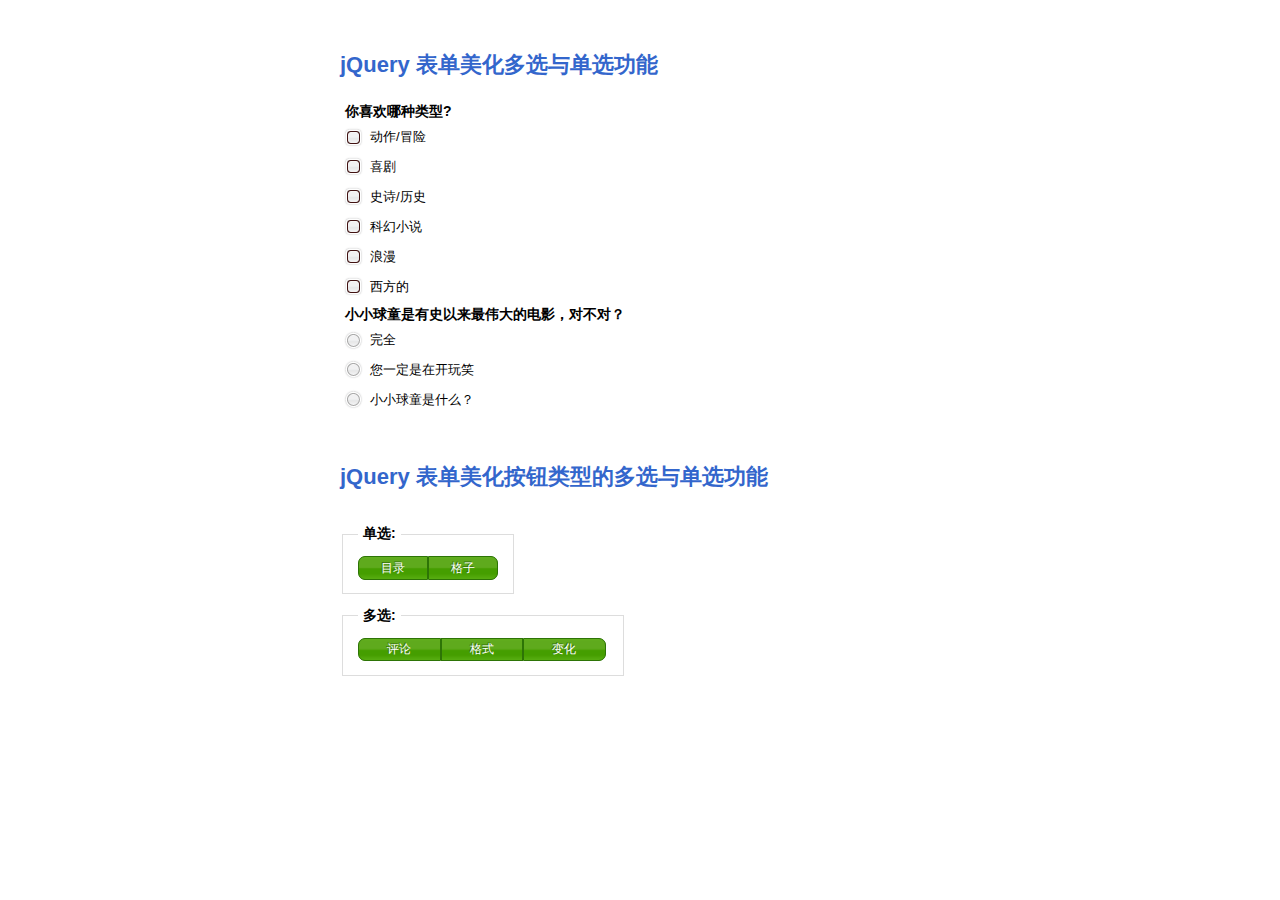
<file: ICheckSef/index.html>
﻿<!DOCTYPE html PUBLIC "-//W3C//DTD XHTML 1.0 Transitional//EN" "http://www.w3.org/TR/xhtml1/DTD/xhtml1-transitional.dtd">
<html xmlns="http://www.w3.org/1999/xhtml">
<head>
	<meta http-equiv="Content-Type" content="text/html; charset=utf-8" />
	<title>jQuery表单美化定制单选按钮与复选框美化特效</title>
	<meta name="description" content="jquery表单美化自定义定制单选按钮美化与复选框美化，可自定义定制jQuery表单美化插件。" />
	<link rel="stylesheet" type="text/css" href="css/base.css">
	<script type="text/javascript" src="js/jquery-1.11.0.min.js"></script>
	<script type="text/javascript" src="js/custominput.js"></script>
	<script type="text/javascript">
$(function(){
	
	$('input').customInput();
	
	$('.toggle').each(function(){
		$('div:first',this).addClass('first');
		$('div:last',this).addClass('last');	
	}); 
});
</script>
</head>

<body>

	<div class="demo">

		<style type="text/css"></style>
		<h3>jQuery 表单美化多选与单选功能</h3>
		<form action="#" method="post">
			<legend>你喜欢哪种类型?</legend>
			<input type="checkbox" name="genre" id="action" value="action" />
			<label for="action">动作/冒险</label>

			<input type="checkbox" name="genre" id="comedy" value="comedy" />
			<label for="comedy">喜剧</label>

			<input type="checkbox" name="genre" id="check-3" value="epic" />
			<label for="check-3">史诗/历史</label>

			<input type="checkbox" name="genre" id="science" value="science" />
			<label for="science">科幻小说</label>

			<input type="checkbox" name="genre" id="romance" value="romance" />
			<label for="romance">浪漫</label>

			<input type="checkbox" name="genre" id="western" value="western" />
			<label for="western">西方的</label>

			<legend>小小球童是有史以来最伟大的电影，对不对？</legend>
			<input type="radio" name="opinions" id="totally" value="totally" />
			<label for="totally">完全</label>

			<input type="radio" name="opinions" id="no-way" value="no-way" />
			<label for="no-way">您一定是在开玩笑</label>

			<input type="radio" name="opinions" id="whats-caddyshack" value="whats-caddyshack" />
			<label for="whats-caddyshack">小小球童是什么？</label>
		</form>

		<style type="text/css"></style>
		<h3>jQuery 表单美化按钮类型的多选与单选功能</h3>
		<form action="#" method="post">
			<fieldset id="view" class="toggle" style="float:left;">
				<legend>单选:</legend>
				<input type="radio" name="view" id="view-list" value="list" />
				<label for="view-list">目录</label>
				<input type="radio" name="view" id="view-grid" value="grid" />
				<label for="view-grid">格子</label>
			</fieldset>

			<fieldset id="show" class="toggle">
				<legend>多选:</legend>
				<input type="checkbox" name="show" id="show-comments" value="comments" />
				<label for="show-comments">评论</label>
				<input type="checkbox" name="show" id="show-formatting" value="formatting" />
				<label for="show-formatting">格式</label>
				<input type="checkbox" name="show" id="show-changes" value="changes" />
				<label for="show-changes">变化</label>
			</fieldset>

		</form>

	</div>

</body>
</html>
</file>
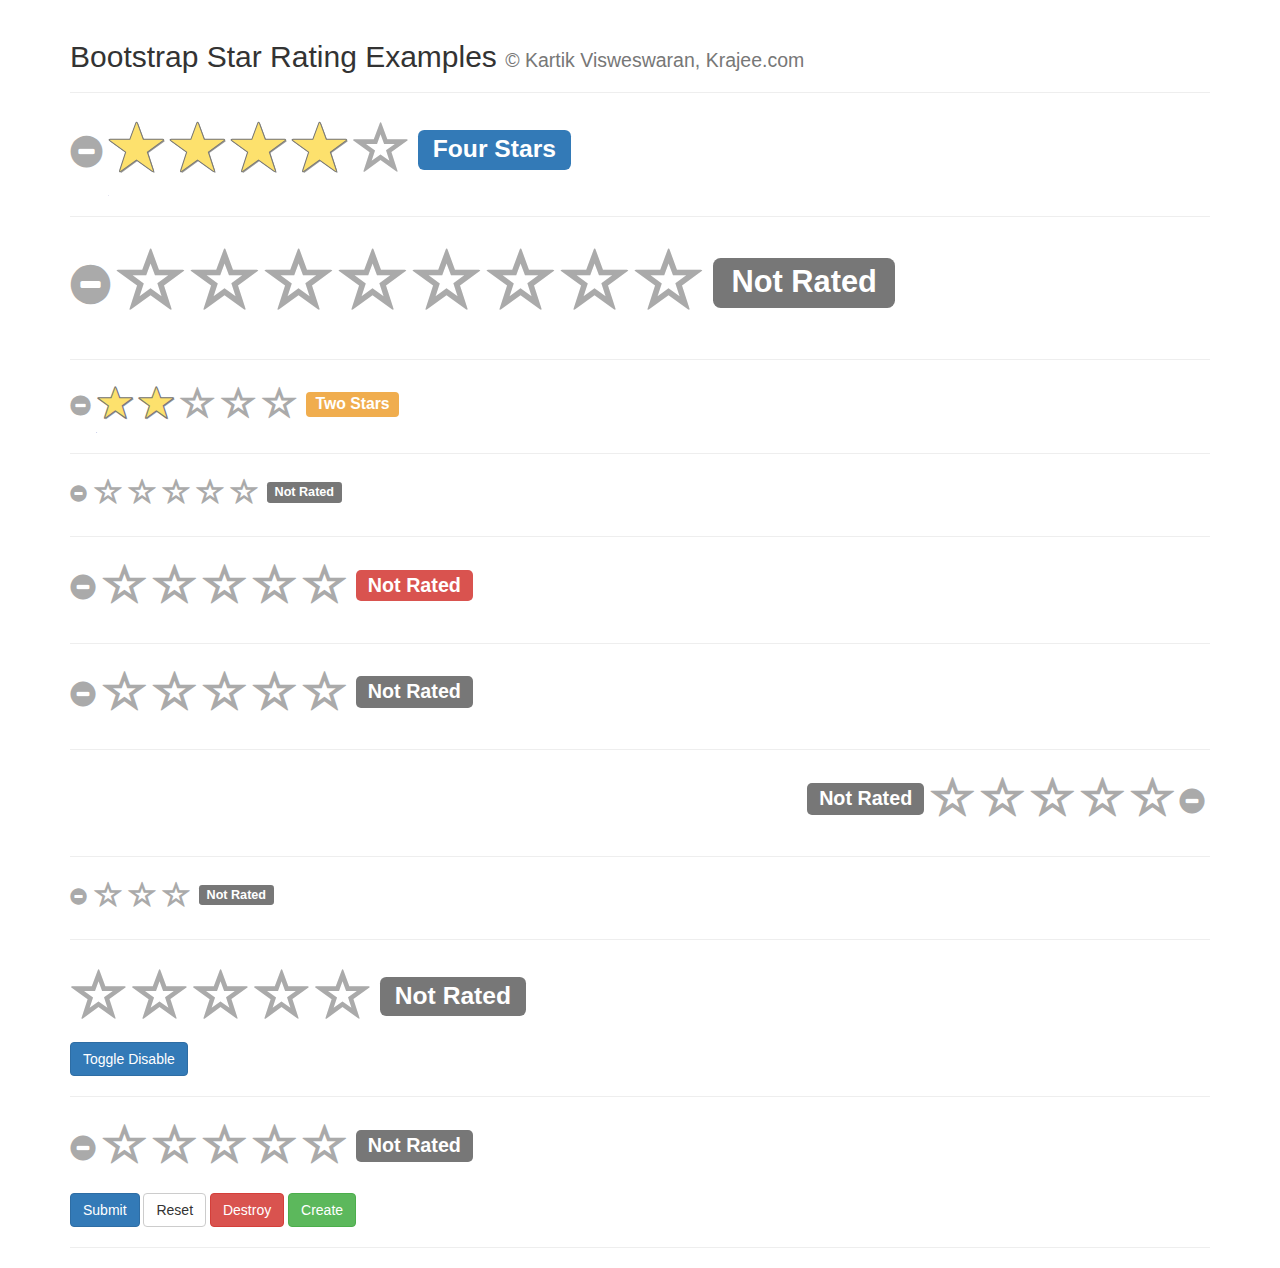
<file: star/index.html>
﻿<!DOCTYPE html>
<html lang="en">
<head>
    <meta charset="UTF-8"/>
    <title>Krajee JQuery Plugins - &copy; Kartik</title>
	
    <link rel="stylesheet" type="text/css" href="css/bootstrap.css">
    <link rel="stylesheet" href="css/font-awesome.min.css">
	
	
    <link href="css/star-rating.css" media="all" rel="stylesheet" type="text/css"/>
	
    <!--suppress JSUnresolvedLibraryURL -->
    <script src="js/jquery.min.js" type="text/javascript"></script>
    <script src="js/star-rating.js" type="text/javascript"></script>
	
<body>
<div class="container">
    <div class="page-header">
        <h2>Bootstrap Star Rating Examples
            <small>&copy; Kartik Visweswaran, Krajee.com</small>
        </h2>
    </div>

    <form>
        <input id="input-21b" value="4" type="text" class="rating" data-min=0 data-max=5 data-step=0.2 data-size="lg"
               required title="">
        <div class="clearfix"></div>
        <hr>
        <input required id="input-21c" value="" type="text" title="">
        <div class="clearfix"></div>
        <hr>
        <input id="input-21d" value="2" type="text" class="rating" data-min=0 data-max=5 data-step=0.5 data-size="sm"
               title="">
        <hr>
        <input id="input-21e" value="0" type="text" class="rating" data-min=0 data-max=5 data-step=0.5 data-size="xs"
               title="">
        <hr>
        <input id="input-21f" value="0" type="text" data-min=0 data-max=5 data-step=0.1 data-size="md" title="">
        <hr>
        <input id="input-2ba" type="text" class="rating" data-min="0" data-max="5" data-step="0.5" data-stars=5
               data-symbol="&#xe005;" data-default-caption="{rating} hearts" data-star-captions="{}" title="">
        <hr>
        <input id="input-22" value="0" type="text" class="rating" data-min=0 data-max=5 data-step=0.5 data-rtl=1
               data-container-class='text-right' data-glyphicon=0 title="">
        <div class="clearfix"></div>
        <hr>
        <input required class="rb-rating" type="text" value="" title="">
        <hr>
        <input id="rating-input" type="text" title=""/>
        <button id="btn-rating-input" type="button" class="btn btn-primary">Toggle Disable</button>
        <hr>
        <input id="kartik" class="rating" data-stars="5" data-step="0.1" title=""/>
        <div class="form-group" style="margin-top:10px">
            <button type="submit" class="btn btn-primary">Submit</button>
            <button type="reset" class="btn btn-default">Reset</button>
            <button type="button" class="btn btn-danger">Destroy</button>
            <button type="button" class="btn btn-success">Create</button>
        </div>
    </form>
    <hr>
    <script>
        jQuery(document).ready(function () {
            $("#input-21f").rating({
                starCaptions: function (val) {
                    if (val < 3) {
                        return val;
                    } else {
                        return 'high';
                    }
                },
                starCaptionClasses: function (val) {
                    if (val < 3) {
                        return 'label label-danger';
                    } else {
                        return 'label label-success';
                    }
                },
                hoverOnClear: false
            });
            var $inp = $('#rating-input');

            $inp.rating({
                min: 0,
                max: 5,
                step: 1,
                size: 'lg',
                showClear: false
            });

            $('#btn-rating-input').on('click', function () {
                $inp.rating('refresh', {
                    showClear: true,
                    disabled: !$inp.attr('disabled')
                });
            });


            $('.btn-danger').on('click', function () {
                $("#kartik").rating('destroy');
            });

            $('.btn-success').on('click', function () {
                $("#kartik").rating('create');
            });

            $inp.on('rating.change', function () {
                alert($('#rating-input').val());
            });


            $('.rb-rating').rating({
                'showCaption': true,
                'stars': '3',
                'min': '0',
                'max': '3',
                'step': '1',
                'size': 'xs',
                'starCaptions': {0: 'status:nix', 1: 'status:wackelt', 2: 'status:geht', 3: 'status:laeuft'}
            });
            $("#input-21c").rating({
                min: 0, max: 8, step: 0.5, size: "xl", stars: "8"
            });
        });
    </script>
</div>
</body>
</html>
</file>
<file: ICheckSef/css/base.css>
﻿
/* page styles */
body{font-family:"Segoe UI", Frutiger,Tahoma,Helvetica,"Helvetica Neue", Arial, sans-serif;font-size:62.5%;}
fieldset{margin-top:1em;margin-bottom:1em;border:1px solid #ddd;padding:1em 15px;}
legend{font-weight:bold;font-size:1.4em; font-weight:bold; padding:.2em 5px;}
label{margin-right:1.2em;}
.demo{margin:0 auto;width:600px;}
.demo h3{margin:50px 0 20px 0;font-size:22px;color:#3366cc;}
/* ----- Custom checkboxes, radios ----- */
/*	wrapper divs */
.custom-checkbox,.custom-radio{position:relative;}
/* input, label positioning */
.custom-checkbox input{position:absolute;left:2px;top:2px;margin:0;}
.custom-checkbox label{display:block;position:relative;font-size:1.3em;padding-right:1em;line-height:1;padding:.5em 0 .5em 30px;margin:0 0 .3em;cursor:pointer;}
/* states */
.custom-checkbox label{background:url(../cssimg/checkbox.gif) no-repeat;}
.custom-radio label{background:url(../cssimg/radiobutton.gif) no-repeat;}
.custom-checkbox label,.custom-radio label{background-position:-10px -14px;}
.custom-checkbox label.hover,.custom-checkbox label.focus,.custom-radio label.hover,.custom-radio label.focus{background-position:-10px -114px;}
.custom-checkbox label.checked,.custom-radio label.checked{background-position:-10px -214px;}
.custom-checkbox label.checkedHover,.custom-checkbox label.checkedFocus{background-position:-10px -314px;}
.custom-checkbox label.focus,.custom-radio label.focus{outline:1px dotted #ccc;}
/* input, label positioning */
.custom-radio input{position:absolute;left:2px;top:2px;margin:0;}
.custom-radio label{display:block;position:relative;font-size:1.3em;padding-right:1em;line-height:1;padding:.5em 0 .5em 30px;margin:0 0 .3em;cursor:pointer;}
/* ---- toggle button examples ---- */
#view{width:140px;display: block;}
#view .custom-checkbox,#view .custom-radio{width:50%;float:left;}
#show{width:250px;display: block;clear: left;}
#show .custom-checkbox,#show .custom-radio{width:33%;float:left;}
.toggle label{border-collapse:collapse;}
.toggle .custom-checkbox label,.toggle .custom-radio label{padding:.4em 1em;border:1px solid #aaa;background-color:#eee;text-align:center;cursor:pointer;font-size:1.2em;width:auto;overflow:visible;background:#459e00 url(../cssimg/button-green.gif) no-repeat left center;color:#fff;border-color:#2d7406;text-shadow:-1px -1px 0 #37730e;}
.toggle .custom-checkbox label.hover,.toggle .custom-checkbox label.focus,.toggle .custom-radio label.hover,.toggle .custom-radio label.focus{background-position: right center;border-color:#205b00;}
.toggle .custom-checkbox label.checked,.toggle .custom-radio label.checked,.toggle .custom-checkbox label.checkedHover,.toggle .custom-checkbox label.checkedFocus{background:#2d7406;border-color:#2d7406;}
.toggle .first label{-moz-border-radius-bottomleft:7px;-webkit-border-bottom-left-radius:7px;border-bottom-left-radius:7px;-moz-border-radius-topleft:7px;-webkit-border-top-left-radius:7px;border-top-left-radius:7px;}
.toggle .last label{-moz-border-radius-bottomright:7px;-webkit-border-bottom-right-radius:7px;border-bottom-right-radius:7px;-moz-border-radius-topright:7px;-webkit-border-top-right-radius:7px;border-top-right-radius:7px;}
</file>
<file: star/css/star-rating.css>
﻿/*!
 * bootstrap-star-rating v4.0.2
 * http://plugins.krajee.com/star-rating
 *
 * Author: Kartik Visweswaran
 * Copyright: 2013 - 2017, Kartik Visweswaran, Krajee.com
 *
 * Licensed under the BSD 3-Clause
 * https://github.com/kartik-v/bootstrap-star-rating/blob/master/LICENSE.md
 */
.rating-loading {
    width: 25px;
    height: 25px;
    font-size: 0;
    color: #fff;
    background: transparent url('../cssimg/loading.gif') top left no-repeat;
    border: none;
}

/*
 * Stars & Input
 */
.rating-container .rating-stars {
    position: relative;
    cursor: pointer;
    vertical-align: middle;
    display: inline-block;
    overflow: hidden;
    white-space: nowrap;
}

.rating-container .rating-input {
    position: absolute;
    cursor: pointer;
    width: 100%;
    height: 1px;
    bottom: 0;
    left: 0;
    font-size: 1px;
    border: none;
    background: none;
    padding: 0;
    margin: 0;
}

.rating-disabled .rating-input, .rating-disabled .rating-stars {
    cursor: not-allowed;
}

.rating-container .star {
    display: inline-block;
    margin: 0 3px;
    text-align: center;
}

.rating-container .empty-stars {
    color: #aaa;
}

.rating-container .filled-stars {
    position: absolute;
    left: 0;
    top: 0;
    margin: auto;
    color: #fde16d;
    white-space: nowrap;
    overflow: hidden;
    -webkit-text-stroke: 1px #777;
    text-shadow: 1px 1px #999;
}

.rating-rtl {
    float: right;
}

.rating-animate .filled-stars {
    transition: width 0.25s ease;
    -o-transition: width 0.25s ease;
    -moz-transition: width 0.25s ease;
    -webkit-transition: width 0.25s ease;
}

.rating-rtl .filled-stars {
    left: auto;
    right: 0;
    -moz-transform: matrix(-1, 0, 0, 1, 0, 0) translate3d(0, 0, 0);
    -webkit-transform: matrix(-1, 0, 0, 1, 0, 0) translate3d(0, 0, 0);
    -o-transform: matrix(-1, 0, 0, 1, 0, 0) translate3d(0, 0, 0);
    transform: matrix(-1, 0, 0, 1, 0, 0) translate3d(0, 0, 0);
}

.rating-rtl.is-star .filled-stars {
    right: 0.06em;
}

.rating-rtl.is-heart .empty-stars {
    margin-right: 0.07em;
}

/**
 * Sizes
 */
.rating-xl {
    font-size: 4.89em;
}

.rating-lg {
    font-size: 3.91em;
}

.rating-md {
    font-size: 3.13em;
}

.rating-sm {
    font-size: 2.5em;
}

.rating-xs {
    font-size: 2em;
}

.rating-xl {
    font-size: 4.89em;
}

/**
 * Clear
 */
.rating-container .clear-rating {
    color: #aaa;
    cursor: not-allowed;
    display: inline-block;
    vertical-align: middle;
    font-size: 60%;
}

.clear-rating-active {
    cursor: pointer !important;
}

.clear-rating-active:hover {
    color: #843534;
}

.rating-container .clear-rating {
    padding-right: 5px;
}

/**
 * Caption
 */
.rating-container .caption {
    color: #999;
    display: inline-block;
    vertical-align: middle;
    font-size: 60%;
    margin-top: -0.6em;
}

.rating-container .caption {
    margin-left: 5px;
    margin-right: 0;
}

.rating-rtl .caption {
    margin-right: 5px;
    margin-left: 0;
}

/**
 * Print
 */
@media print {
    .rating-container .clear-rating {
        display: none;
    }
}
</file>
